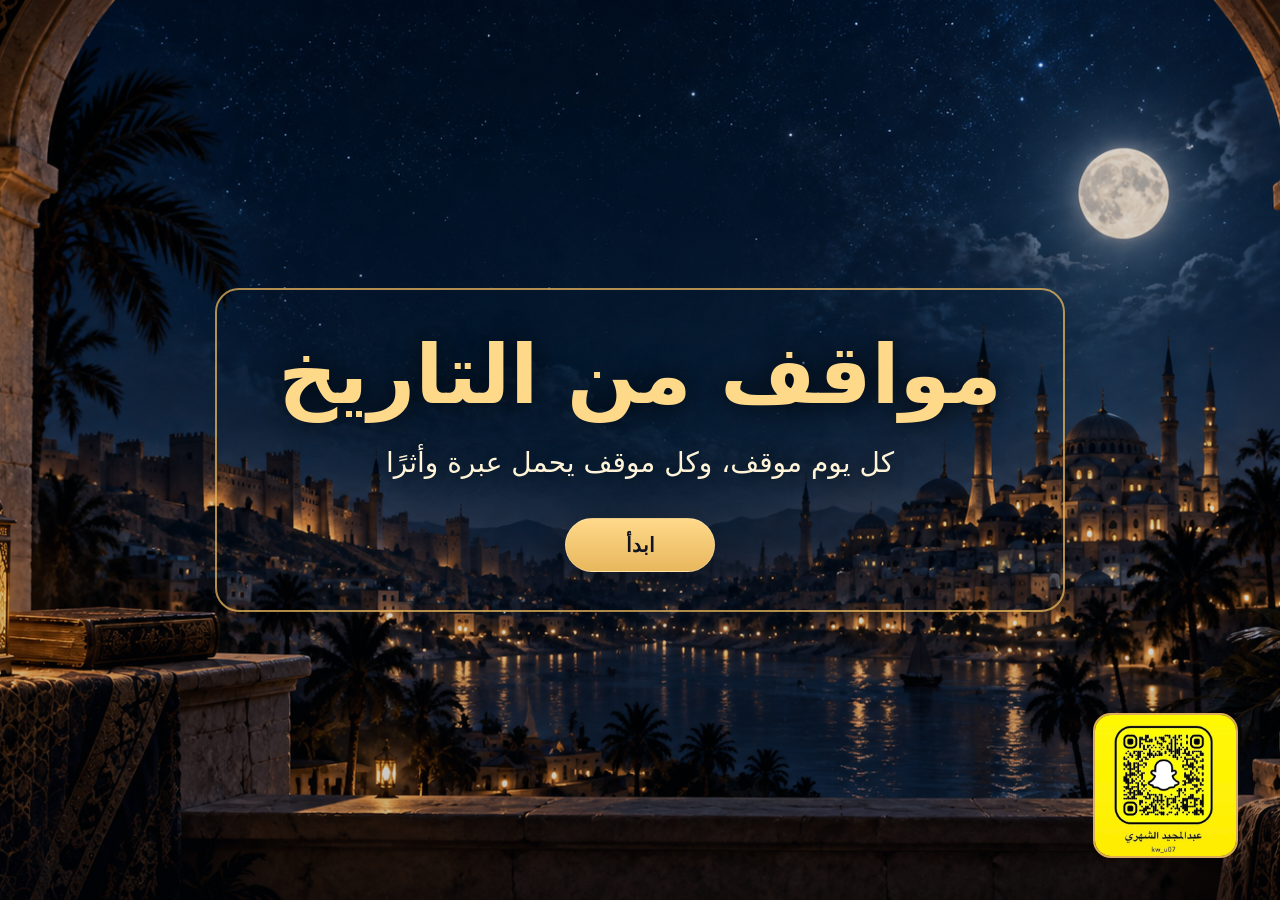
<file: index.html>
<!DOCTYPE html>
<html lang="ar" dir="rtl">
<head>
  <meta charset="UTF-8" />
  <meta name="viewport" content="width=device-width, initial-scale=1.0" />
  <title>مواقف من التاريخ</title>
  <link rel="stylesheet" href="style.css?v=8" />
</head>
<body class="intro-mode">
  <div class="page-glow"></div>

  <header class="site-header">
    <div class="brand">
      <span class="brand-icon">▥</span>
      <span>مواقف من التاريخ</span>
    </div>

    <nav class="top-nav">
      <a href="#gates">الأبواب</a>
      <a href="#about">الفكرة</a>
    </nav>
  </header>

  <main>

    <!-- واجهة البداية -->
    <section class="landing-hero">

      <div class="landing-content">
        <h1>مواقف من التاريخ</h1>
        <p class="subtitle">كل يوم موقف، وكل موقف يحمل عبرة وأثرًا</p>
        <button class="start-button" id="start-button" type="button">ابدأ</button>
      </div>

      <div class="landing-snap">
        <img src="assets/snapcode.jpeg" alt="Snapcode" />
      </div>

    </section>

    <!-- واجهة الأبواب -->
    <section class="home-hero">
      <div class="home-hero-content">
        <h1>مواقف من التاريخ</h1>
        <p class="subtitle">كل يوم موقف، وكل موقف يحمل عبرة وأثرًا</p>
      </div>
    </section>

    <!-- الأبواب -->
    <section id="gates" class="gates-grid" aria-label="أبواب مواقف من التاريخ"></section>

    <!-- الفكرة -->
    <section id="about" class="about-card">
      <h2>الفكرة</h2>
      <p>
        في كل يوم من رمضان يُفتح باب جديد يأخذك إلى موقف من التاريخ، وشخصية تركت أثرًا لا يُنسى.
      </p>
    </section>

    <!-- باركود السناب -->
    <section class="snap-section">
      <div class="snap-frame">
        <img src="assets/snapcode.jpeg" alt="Snapcode" />
      </div>
    </section>

  </main>

  <div class="modal" id="locked-modal" hidden>
    <div class="modal-box">
      <button class="modal-close" id="modal-close" aria-label="إغلاق">×</button>
      <h2>الباب لم يُفتح بعد</h2>
      <p id="locked-message">
        سيُفتح هذا الباب في وقته المحدد من رمضان، ترقّب موقفًا جديدًا من التاريخ يحمل عبرة وأثرًا.
      </p>
    </div>
  </div>

  <footer>مواقف من التاريخ</footer>

  <script src="data/door-links.js?v=8"></script>
  <script src="script.js?v=8"></script>
</body>
</html>
</file>
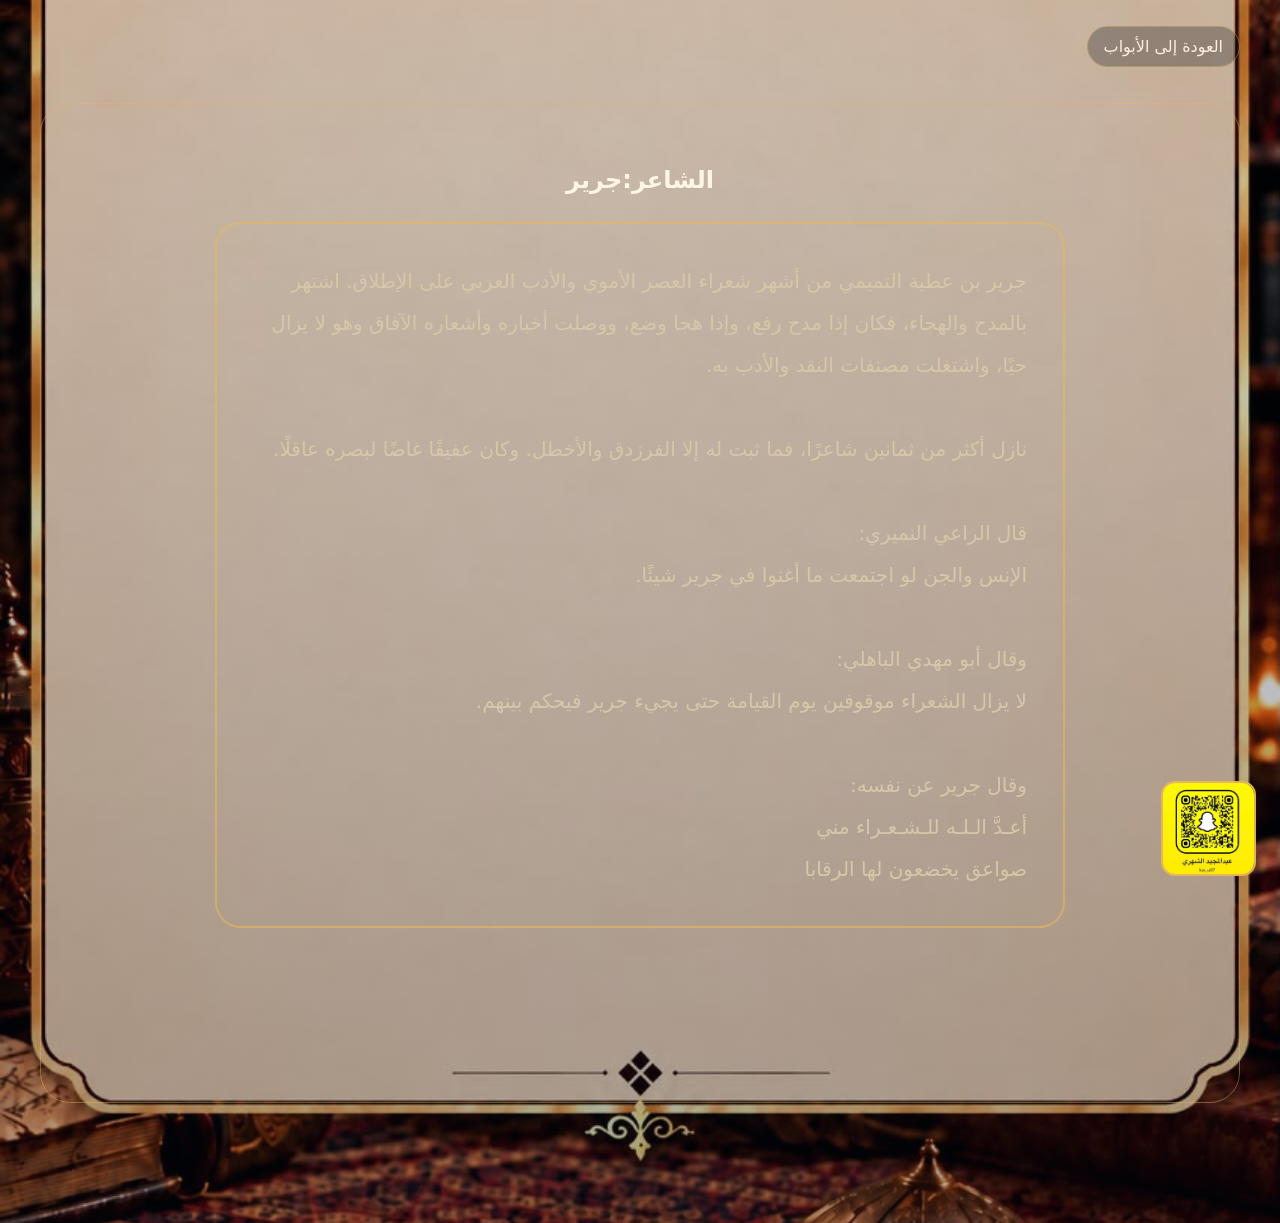
<file: days/dayssc1.html>
<!DOCTYPE html>
<html lang="ar" dir="rtl">
<head>
  <meta charset="UTF-8" />
  <meta name="viewport" content="width=device-width, initial-scale=1.0" />
  <title>جرير - مواقف من التاريخ</title>
  <link rel="stylesheet" href="../style.css?v=8" />

  <style>
    body {
      background:
        linear-gradient(rgba(3, 8, 18, 0.18), rgba(3, 8, 18, 0.32)),
        url("../assets/sc.jpeg") center / cover fixed no-repeat;
    }

    .character-file {
      position: relative;
      min-height: 100vh;
      padding-bottom: 140px;
    }

    #snap-fixed-right {
      position: fixed !important;
      right: 24px !important;
      bottom: 24px !important;
      left: auto !important;
      top: auto !important;
      width: 95px !important;
      height: 95px !important;
      z-index: 99999 !important;
      border: 2px solid rgba(232, 183, 93, 0.95);
      border-radius: 14px;
      background: transparent;
      overflow: hidden;
    }

    #snap-fixed-right img {
      width: 100% !important;
      height: 100% !important;
      object-fit: cover;
      display: block;
    }

    @media (max-width: 640px) {
      #snap-fixed-right {
        width: 78px !important;
        height: 78px !important;
        right: 16px !important;
        bottom: 16px !important;
      }
    }
  </style>
</head>
<body>
  <div class="page-glow"></div>

  <main class="day-page">
    <a class="back-link" href="../index.html?showGates=1">العودة إلى الأبواب</a>

    <article class="character-file">
      <h1>الشاعر:جرير</h1>

      <section class="bio-box">
        <p>
          جرير بن عطية التميمي من أشهر شعراء العصر الأموي والأدب العربي على الإطلاق.
          اشتهر بالمدح والهجاء، فكان إذا مدح رفع، وإذا هجا وضع، ووصلت أخباره وأشعاره
          الآفاق وهو لا يزال حيًا، واشتغلت مصنفات النقد والأدب به.
          <br><br>
          نازل أكثر من ثمانين شاعرًا، فما ثبت له إلا الفرزدق والأخطل. وكان عفيفًا
          غاضًا لبصره عاقلًا.
          <br><br>
          قال الراعي النميري:
          <br>
          الإنس والجن لو اجتمعت ما أغنوا في جرير شيئًا.
          <br><br>
          وقال أبو مهدي الباهلي:
          <br>
          لا يزال الشعراء موقوفين يوم القيامة حتى يجيء جرير فيحكم بينهم.
          <br><br>
          وقال جرير عن نفسه:
          <br>
          أعـدَّ الـلـه للـشـعـراء مني
          <br>
          صواعق يخضعون لها الرقابا
        </p>
      </section>
    </article>
  </main>

  <div id="snap-fixed-right">
    <img src="../assets/snapcode.jpeg" alt="Snapcode" />
  </div>
</body>
</html>
</file>
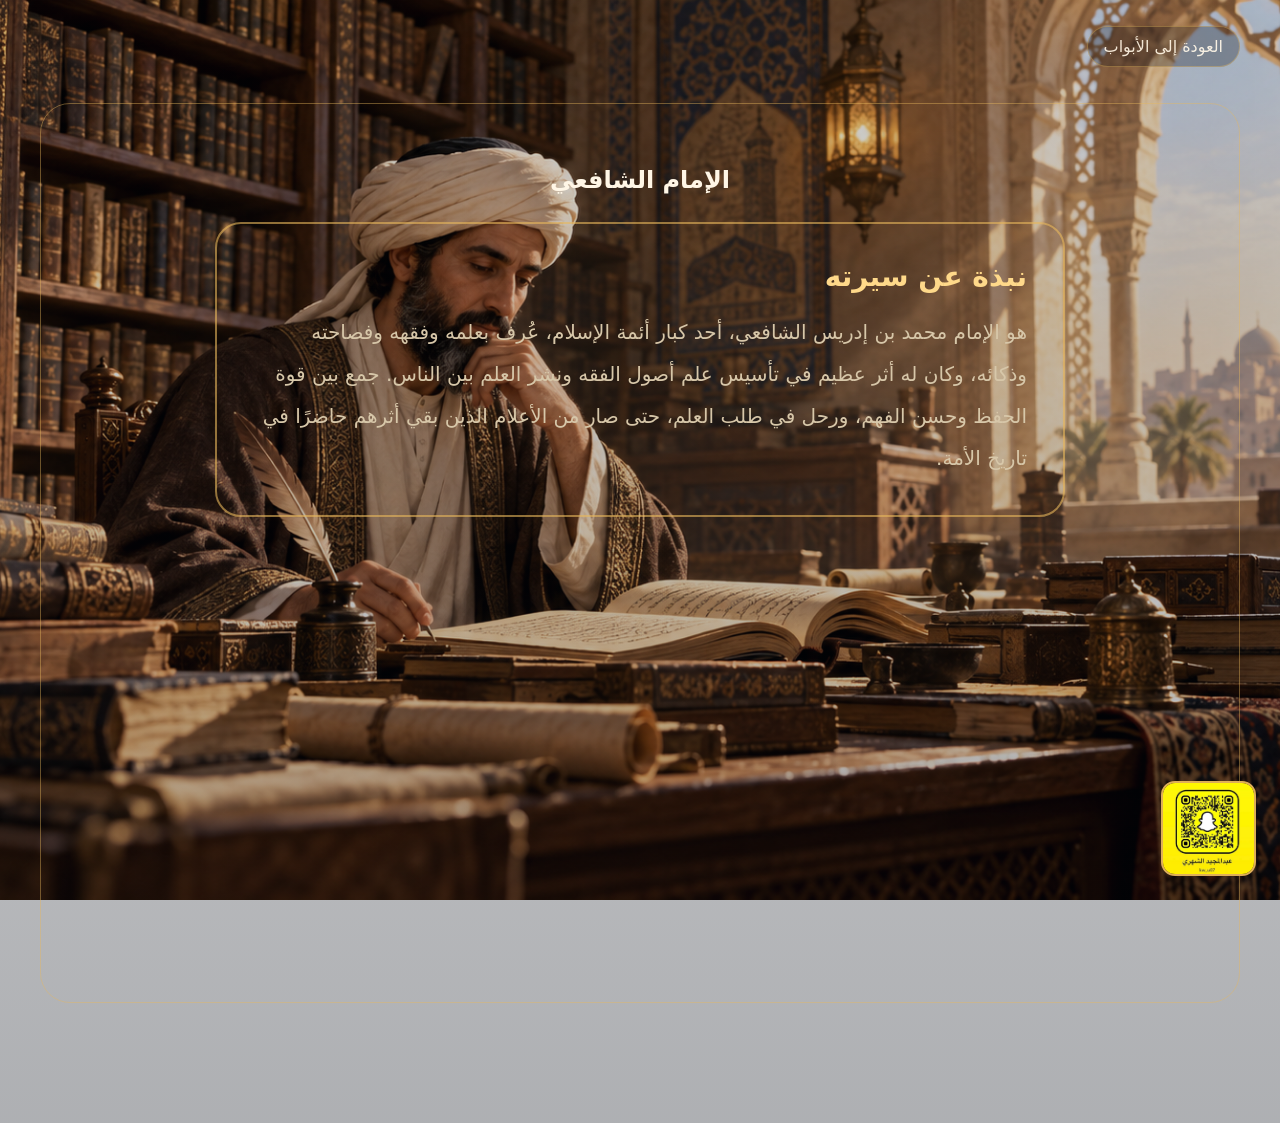
<file: days/gate-34d9edbdbc4a2b.html>
<!DOCTYPE html>
<html lang="ar" dir="rtl">
<head>
  <meta charset="UTF-8" />
  <meta name="viewport" content="width=device-width, initial-scale=1.0" />
  <title>الإمام الشافعي - مواقف من التاريخ</title>
  <link rel="stylesheet" href="../style.css?v=5" />

  <style>
    body {
      background:
        linear-gradient(rgba(3, 8, 18, 0.18), rgba(3, 8, 18, 0.32)),
        url("../assets/day.png") center / cover fixed no-repeat;
    }

    .character-file {
      position: relative;
      min-height: 100vh;
      padding-bottom: 130px;
    }

    /* هذا كلاس جديد مستقل للسناب */
    #snap-fixed-right {
      position: fixed !important;
      right: 24px !important;
      bottom: 24px !important;
      left: auto !important;
      top: auto !important;
      width: 95px !important;
      height: 95px !important;
      z-index: 99999 !important;
      border: 2px solid rgba(232, 183, 93, 0.95);
      border-radius: 14px;
      background: transparent;
      overflow: hidden;
      direction: ltr;
    }

    #snap-fixed-right img {
      width: 100% !important;
      height: 100% !important;
      object-fit: cover;
      display: block;
    }

    @media (max-width: 640px) {
      #snap-fixed-right {
        width: 78px !important;
        height: 78px !important;
        right: 16px !important;
        bottom: 16px !important;
      }
    }
  </style>
</head>
<body>
  <div class="page-glow"></div>

  <main class="day-page">
    <a class="back-link" href="../index.html?showGates=1">العودة إلى الأبواب</a>

    <article class="character-file">
      <h1>الإمام الشافعي</h1>

      <section class="bio-box">
        <h2>نبذة عن سيرته</h2>
        <p>
          هو الإمام محمد بن إدريس الشافعي، أحد كبار أئمة الإسلام، عُرف بعلمه وفقهه
          وفصاحته وذكائه، وكان له أثر عظيم في تأسيس علم أصول الفقه ونشر العلم بين الناس.
          جمع بين قوة الحفظ وحسن الفهم، ورحل في طلب العلم، حتى صار من الأعلام الذين بقي
          أثرهم حاضرًا في تاريخ الأمة.
        </p>
      </section>
    </article>
  </main>

  <div id="snap-fixed-right">
    <img src="../assets/snapcode.jpeg" alt="Snapcode" />
  </div>
</body>
</html>
</file>
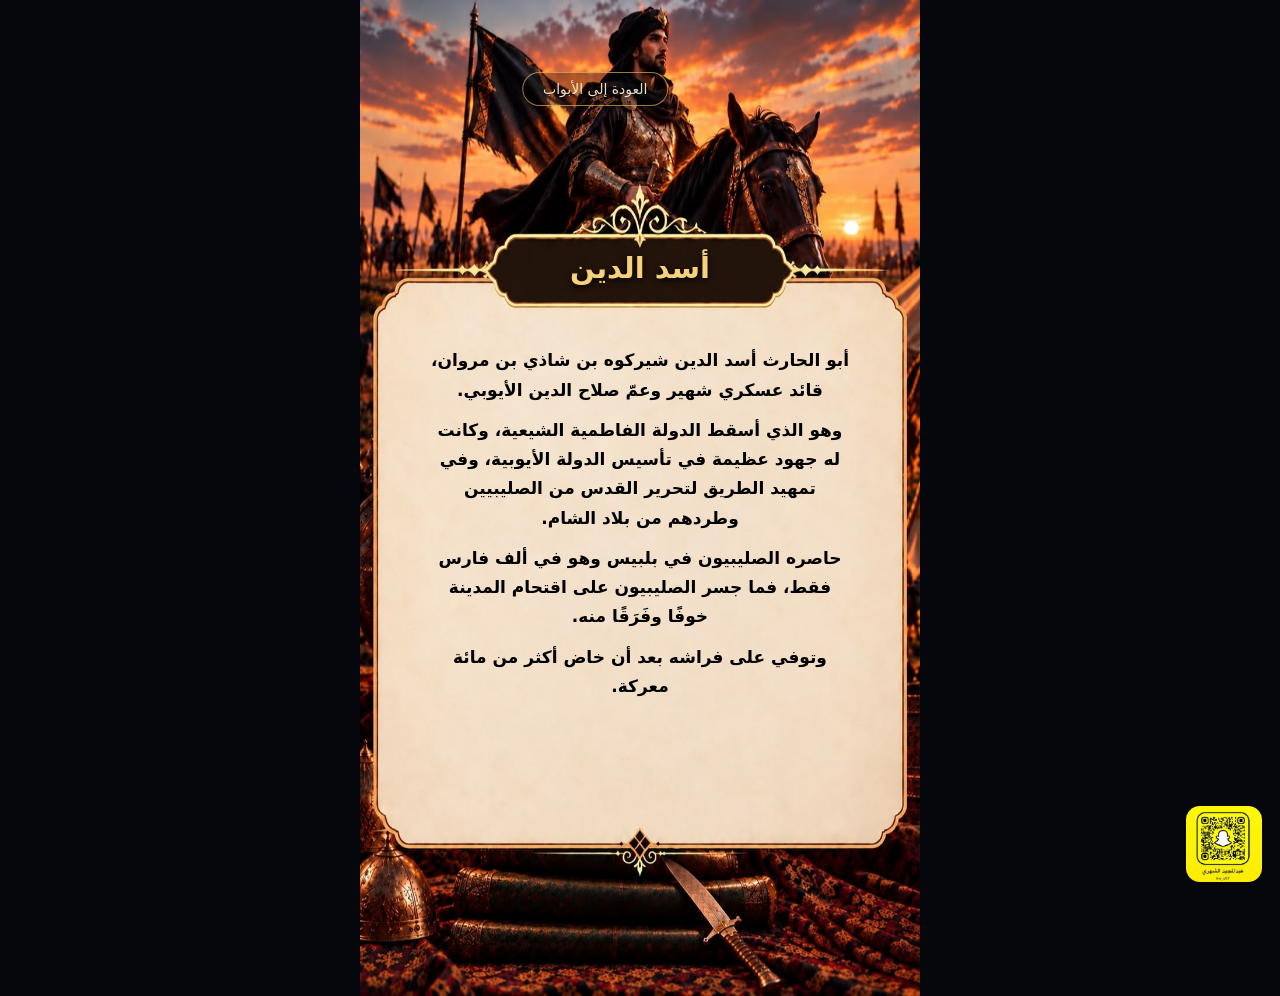
<file: days/le3.html.html>
<!DOCTYPE html>
<html lang="ar" dir="rtl">
<head>
  <meta charset="UTF-8" />
  <meta name="viewport" content="width=device-width, initial-scale=1.0" />
  <title> أسد الدين شيركوه - مواقف من التاريخ</title>
  <link rel="stylesheet" href="../style.css?v=13" />

  <style>
    body {
      margin: 0;
      background: #05070d;
      font-family: system-ui, -apple-system, BlinkMacSystemFont, "Segoe UI", sans-serif;
    }

    .day-page {
      width: 100%;
      min-height: 100vh;
      display: flex;
      justify-content: center;
      align-items: flex-start;
      padding: 0;
      box-sizing: border-box;
    }

    .story-image-page {
      position: relative;
      width: min(100%, 560px);
      aspect-ratio: 9 / 16;
      background: url("../assets/le.jpeg") center top / 100% 100% no-repeat;
      overflow: hidden;
    }

    .back-link {
      position: absolute;
      top: 7.2%;
      right: 58%;
      transform: translateX(50%);
      z-index: 5;
      color: #fff7dc;
      text-decoration: none;
      font-size: 14px;
      padding: 8px 20px;
      border: 1px solid rgba(232, 183, 93, 0.75);
      border-radius: 18px;
      background: rgba(0, 0, 0, 0.32);
    }

    .character-title {
      position: absolute;
      top: 25.1%;
      right: 14%;
      left: 14%;
      z-index: 4;
      margin: 0;
      color: #f7d27a;
      text-align: center;
      font-size: clamp(23px, 7.2vw, 29px);
      font-weight: 900;
      line-height: 1.3;
      text-shadow: 0 2px 6px rgba(0, 0, 0, 0.95);
    }

    .bio-text {
      position: absolute;
      top: 34.8%;
      right: 12.5%;
      left: 12.5%;
      z-index: 4;
      color: #000;
      text-align: center;
      font-size: clamp(9.5px, 3.6vw, 17px);
      line-height: 1.72;
      font-weight: 700;
      max-height: 52%;
      overflow: hidden;
    }

    .bio-text p {
      margin: 0 0 11px;
    }

    .snap-fixed-right {
      position: fixed;
      right: 18px;
      bottom: 18px;
      width: 76px;
      height: 76px;
      z-index: 9999;
      border-radius: 14px;
      overflow: hidden;
      background: transparent;
    }

    .snap-fixed-right img {
      width: 100%;
      height: 100%;
      object-fit: cover;
      display: block;
    }

    @media (max-width: 430px) {
      .character-title {
        top: 25.1%;
        font-size: 26px;
      }

      .bio-text {
        top: 34.8%;
        right: 11.5%;
        left: 11.5%;
        font-size: 9.5px;
        line-height: 1.66;
      }

      .bio-text p {
        margin: 0 0 9px;
      }

      .back-link {
        font-size: 13px;
        padding: 7px 17px;
      }

      .snap-fixed-right {
        width: 68px;
        height: 68px;
        right: 14px;
        bottom: 14px;
      }
    }
  </style>
</head>

<body>
  <main class="day-page">
    <section class="story-image-page">

      <a class="back-link" href="../index.html?showGates=1">العودة إلى الأبواب</a>

      <h1 class="character-title"> أسد الدين </h1>

      <div class="bio-text">
        <p>
          أبو الحارث أسد الدين شيركوه بن شاذي بن مروان، قائد عسكري شهير وعمّ صلاح الدين الأيوبي.
        </p>

        <p>
          وهو الذي أسقط الدولة الفاطمية الشيعية، وكانت له جهود عظيمة في تأسيس الدولة الأيوبية،
          وفي تمهيد الطريق لتحرير القدس من الصليبيين وطردهم من بلاد الشام.
        </p>

        <p>
          حاصره الصليبيون في بلبيس وهو في ألف فارس فقط، فما جسر الصليبيون على اقتحام المدينة خوفًا وفَرَقًا منه.
        </p>

        <p>
          وتوفي على فراشه بعد أن خاض أكثر من مائة معركة.
        </p>
      </div>

    </section>
  </main>

  <div class="snap-fixed-right">
    <img src="../assets/snapcode.jpeg" alt="Snapcode" />
  </div>
</body>
</html>
</file>
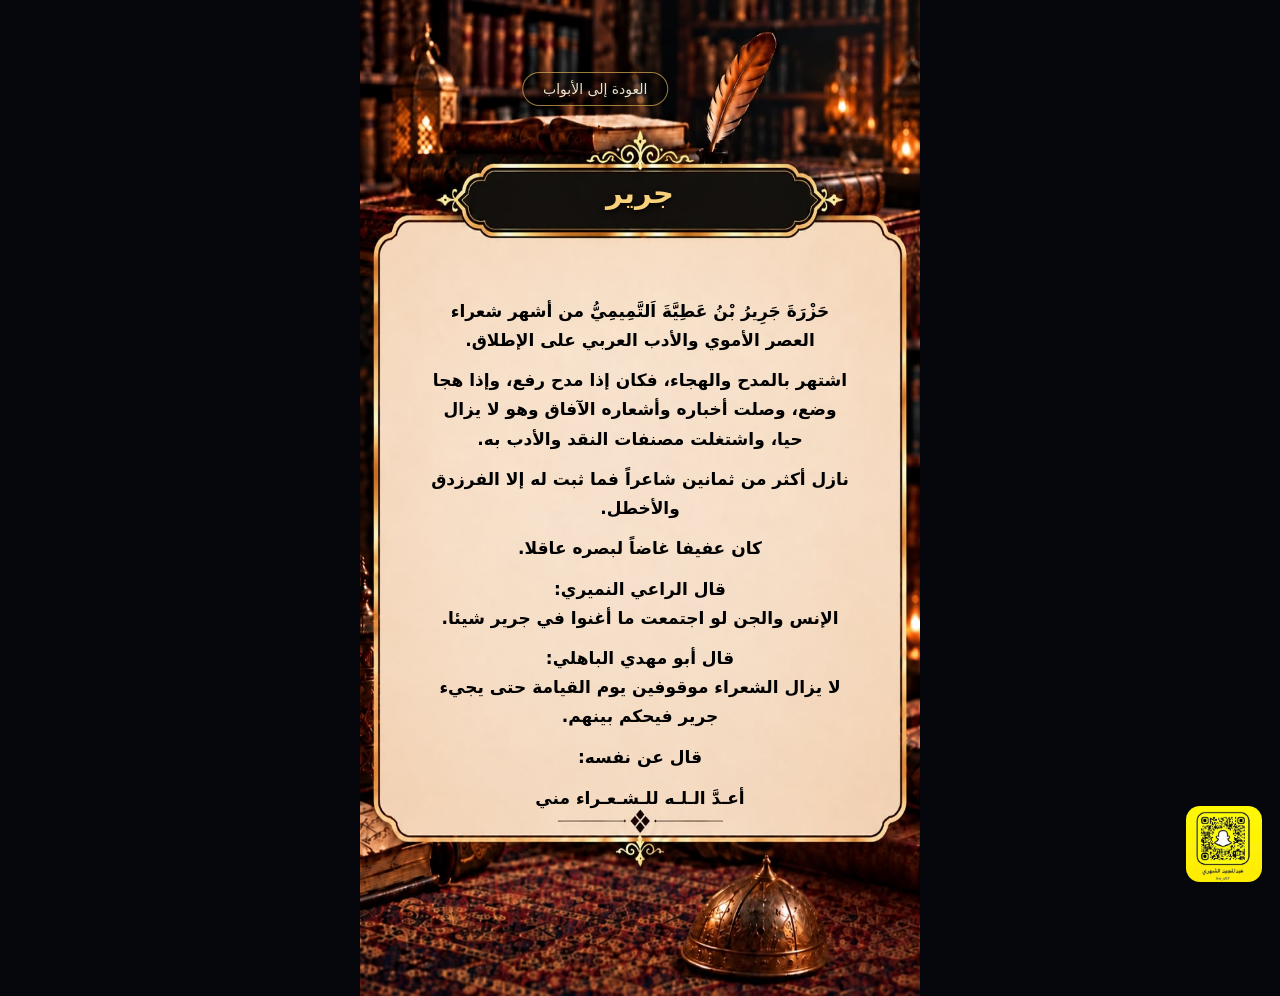
<file: days/sc1.html.html>
<!DOCTYPE html>
<html lang="ar" dir="rtl">
<head>
  <meta charset="UTF-8" />
  <meta name="viewport" content="width=device-width, initial-scale=1.0" />
  <title> جرير - مواقف من التاريخ</title>
  <link rel="stylesheet" href="../style.css?v=13" />

  <style>
    body {
      margin: 0;
      background: #05070d;
      font-family: system-ui, -apple-system, BlinkMacSystemFont, "Segoe UI", sans-serif;
    }

    .day-page {
      width: 100%;
      min-height: 100vh;
      display: flex;
      justify-content: center;
      align-items: flex-start;
      padding: 0;
      box-sizing: border-box;
    }

    .story-image-page {
      position: relative;
      width: min(100%, 560px);
      aspect-ratio: 9 / 16;
      background: url("../assets/sc.jpeg") center top / 100% 100% no-repeat;
      overflow: hidden;
    }

    .back-link {
      position: absolute;
      top: 7.2%;
      right: 58%;
      transform: translateX(50%);
      z-index: 5;
      color: #fff7dc;
      text-decoration: none;
      font-size: 14px;
      padding: 8px 20px;
      border: 1px solid rgba(232, 183, 93, 0.75);
      border-radius: 18px;
      background: rgba(0, 0, 0, 0.32);
    }

    .character-title {
      position: absolute;
      top: 17.6%;
      right: 14%;
      left: 14%;
      z-index: 4;
      margin: 0;
      color: #f7d27a;
      text-align: center;
      font-size: clamp(23px, 7.2vw, 29px);
      font-weight: 900;
      line-height: 1.3;
      text-shadow: 0 2px 6px rgba(0, 0, 0, 0.95);
    }

    .bio-text {
      position: absolute;
      top: 29.8%;
      right: 12.5%;
      left: 12.5%;
      z-index: 4;
      color: #000;
      text-align: center;
      font-size: clamp(14px, 3.6vw, 17px);
      line-height: 1.72;
      font-weight: 700;
      max-height: 52%;
      overflow: hidden;
    }

    .bio-text p {
      margin: 0 0 11px;
    }

    .bio-text .quote {
      margin-top: 9px;
      font-weight: 800;
    }

    .bio-text .verse {
      font-weight: 800;
      line-height: 1.8;
    }

    .snap-fixed-right {
      position: fixed;
      right: 18px;
      bottom: 18px;
      width: 76px;
      height: 76px;
      z-index: 9999;
      border-radius: 14px;
      overflow: hidden;
      background: transparent;
    }

    .snap-fixed-right img {
      width: 100%;
      height: 100%;
      object-fit: cover;
      display: block;
    }

    @media (max-width: 430px) {
      .character-title {
        top: 17.6%;
        font-size: 26px;
      }

      .bio-text {
        top: 29.8%;
        right: 11.5%;
        left: 14%;
        font-size: 11px;
        line-height: 1.66;
      }

      .bio-text p {
        margin: 0 0 9px;
      }

      .back-link {
        font-size: 13px;
        padding: 7px 17px;
      }

      .snap-fixed-right {
        width: 68px;
        height: 68px;
        right: 14px;
        bottom: 14px;
      }
    }
  </style>
</head>

<body>
  <main class="day-page">
    <section class="story-image-page">

      <a class="back-link" href="../index.html?showGates=1">العودة إلى الأبواب</a>

      <h1 class="character-title"> جرير</h1>

      <div class="bio-text">
        <p>
          حَزْرَةَ جَرِيرُ بْنُ عَطِيَّةَ اَلتَّمِيمِيُّ من أشهر شعراء العصر الأموي والأدب العربي على الإطلاق.
        </p>

        <p>
          اشتهر بالمدح والهجاء، فكان إذا مدح رفع، وإذا هجا وضع، وصلت أخباره وأشعاره الآفاق وهو لا يزال حيا، واشتغلت مصنفات النقد والأدب به.
        </p>

        <p>
          نازل أكثر من ثمانين شاعراً فما ثبت له إلا الفرزدق والأخطل.
        </p>

        <p>
          كان عفيفا غاضاً لبصره عاقلا.
        </p>

        <p class="quote">
          قال الراعي النميري:
          <br>
          الإنس والجن لو اجتمعت ما أغنوا في جرير شيئا.
        </p>

        <p class="quote">
          قال أبو مهدي الباهلي:
          <br>
          لا يزال الشعراء موقوفين يوم القيامة حتى يجيء جرير فيحكم بينهم.
        </p>

        <p class="quote">
          قال عن نفسه:
        </p>

        <p class="verse">
          أعـدَّ الـلـه للـشـعـراء مني
          <br>
          صواعق يخضعون لها الرقابا
        </p>
      </div>

    </section>
  </main>

  <div class="snap-fixed-right">
    <img src="../assets/snapcode.jpeg" alt="Snapcode" />
  </div>
</body>
</html>
</file>
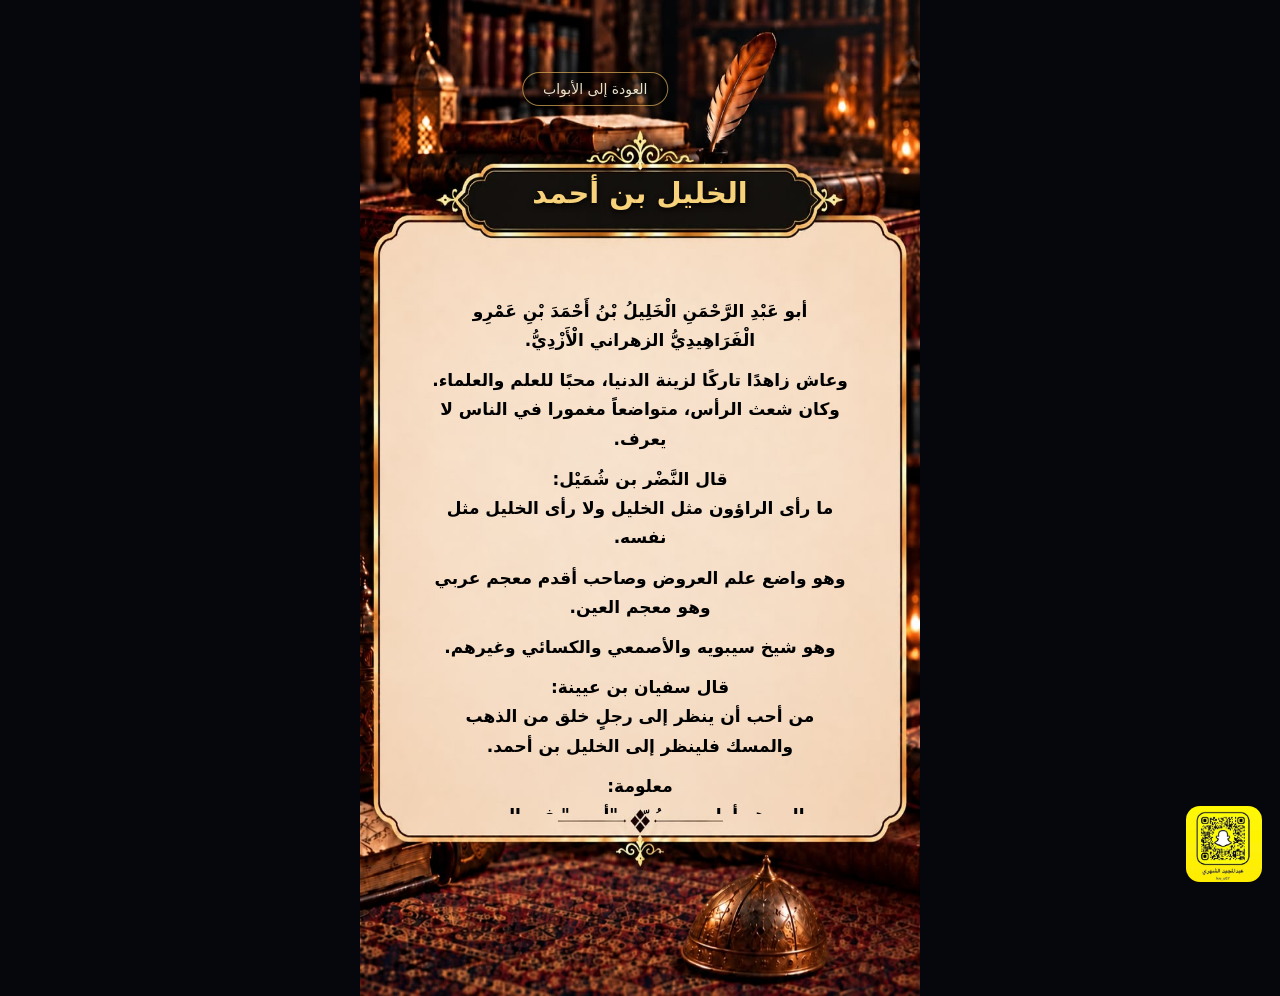
<file: days/sc2.html.html>
<!DOCTYPE html>
<html lang="ar" dir="rtl">
<head>
  <meta charset="UTF-8" />
  <meta name="viewport" content="width=device-width, initial-scale=1.0" />
  <title>الخليل بن أحمد - مواقف من التاريخ</title>
  <link rel="stylesheet" href="../style.css?v=13" />

  <style>
    body {
      margin: 0;
      background: #05070d;
      font-family: system-ui, -apple-system, BlinkMacSystemFont, "Segoe UI", sans-serif;
    }

    .day-page {
      width: 100%;
      min-height: 100vh;
      display: flex;
      justify-content: center;
      align-items: flex-start;
      padding: 0;
      box-sizing: border-box;
    }

    .story-image-page {
      position: relative;
      width: min(100%, 560px);
      aspect-ratio: 9 / 16;
      background: url("../assets/sc.jpeg") center top / 100% 100% no-repeat;
      overflow: hidden;
    }

    .back-link {
      position: absolute;
      top: 7.2%;
      right: 58%;
      transform: translateX(50%);
      z-index: 5;
      color: #fff7dc;
      text-decoration: none;
      font-size: 14px;
      padding: 8px 20px;
      border: 1px solid rgba(232, 183, 93, 0.75);
      border-radius: 18px;
      background: rgba(0, 0, 0, 0.32);
    }

    .character-title {
      position: absolute;
      top: 17.6%;
      right: 14%;
      left: 14%;
      z-index: 4;
      margin: 0;
      color: #f7d27a;
      text-align: center;
      font-size: clamp(21.5px, 7.2vw, 29px);
      font-weight: 900;
      line-height: 1.3;
      text-shadow: 0 2px 6px rgba(0, 0, 0, 0.95);
    }

    .bio-text {
      position: absolute;
      top: 29.8%;
      right: 12.5%;
      left: 12.5%;
      z-index: 4;
      color: #000;
      text-align: center;
      font-size: clamp(12px, 3.6vw, 17px);
      line-height: 1.72;
      font-weight: 700;
      max-height: 52%;
      overflow: hidden;
    }

    .bio-text p {
      margin: 0 0 11px;
    }

    .bio-text .quote {
      margin-top: 9px;
      font-weight: 800;
    }

    .snap-fixed-right {
      position: fixed;
      right: 18px;
      bottom: 18px;
      width: 76px;
      height: 76px;
      z-index: 9999;
      border-radius: 14px;
      overflow: hidden;
      background: transparent;
    }

    .snap-fixed-right img {
      width: 100%;
      height: 100%;
      object-fit: cover;
      display: block;
    }

    @media (max-width: 430px) {
      .character-title {
        top: 17.6%;
        font-size: 21.5px;
      }

      .bio-text {
        top: 29.8%;
        right: 11.5%;
        left: 11.5%;
        font-size: 12px;
        line-height: 1.66;
      }

      .bio-text p {
        margin: 0 0 9px;
      }

      .back-link {
        font-size: 13px;
        padding: 7px 17px;
      }

      .snap-fixed-right {
        width: 68px;
        height: 68px;
        right: 14px;
        bottom: 14px;
      }
    }
  </style>
</head>

<body>
  <main class="day-page">
    <section class="story-image-page">

      <a class="back-link" href="../index.html?showGates=1">العودة إلى الأبواب</a>

      <h1 class="character-title"> الخليل بن أحمد</h1>

      <div class="bio-text">
        <p>
          أبو عَبْدِ الرَّحْمَنِ الْخَلِيلُ بْنُ أَحْمَدَ بْنِ عَمْرِو الْفَرَاهِيدِيُّ الزهراني الْأَزْدِيُّ.
        </p>

        <p>
          وعاش زاهدًا تاركًا لزينة الدنيا، محبًا للعلم والعلماء. وكان شعث الرأس، متواضعاً مغمورا في الناس لا يعرف.
        </p>

        <p class="quote">
          قال النَّضْر بن شُمَيْل:
          <br>
          ما رأى الراؤون مثل الخليل ولا رأى الخليل مثل نفسه.
        </p>

        <p>
          وهو واضع علم العروض وصاحب أقدم معجم عربي وهو معجم العين.
        </p>

        <p>
          وهو شيخ سيبويه والأصمعي والكسائي وغيرهم.
        </p>

        <p class="quote">
          قال سفيان بن عيينة:
          <br>
          من أحب أن ينظر إلى رجلٍ خلق من الذهب والمسك فلينظر إلى الخليل بن أحمد.
        </p>

        <p class="quote">
          معلومة:
          <br>
          والده هو أول من سُمّي "أحمد" في العرب.
        </p>
      </div>

    </section>
  </main>

  <div class="snap-fixed-right">
    <img src="../assets/snapcode.jpeg" alt="Snapcode" />
  </div>
</body>
</html>
</file>
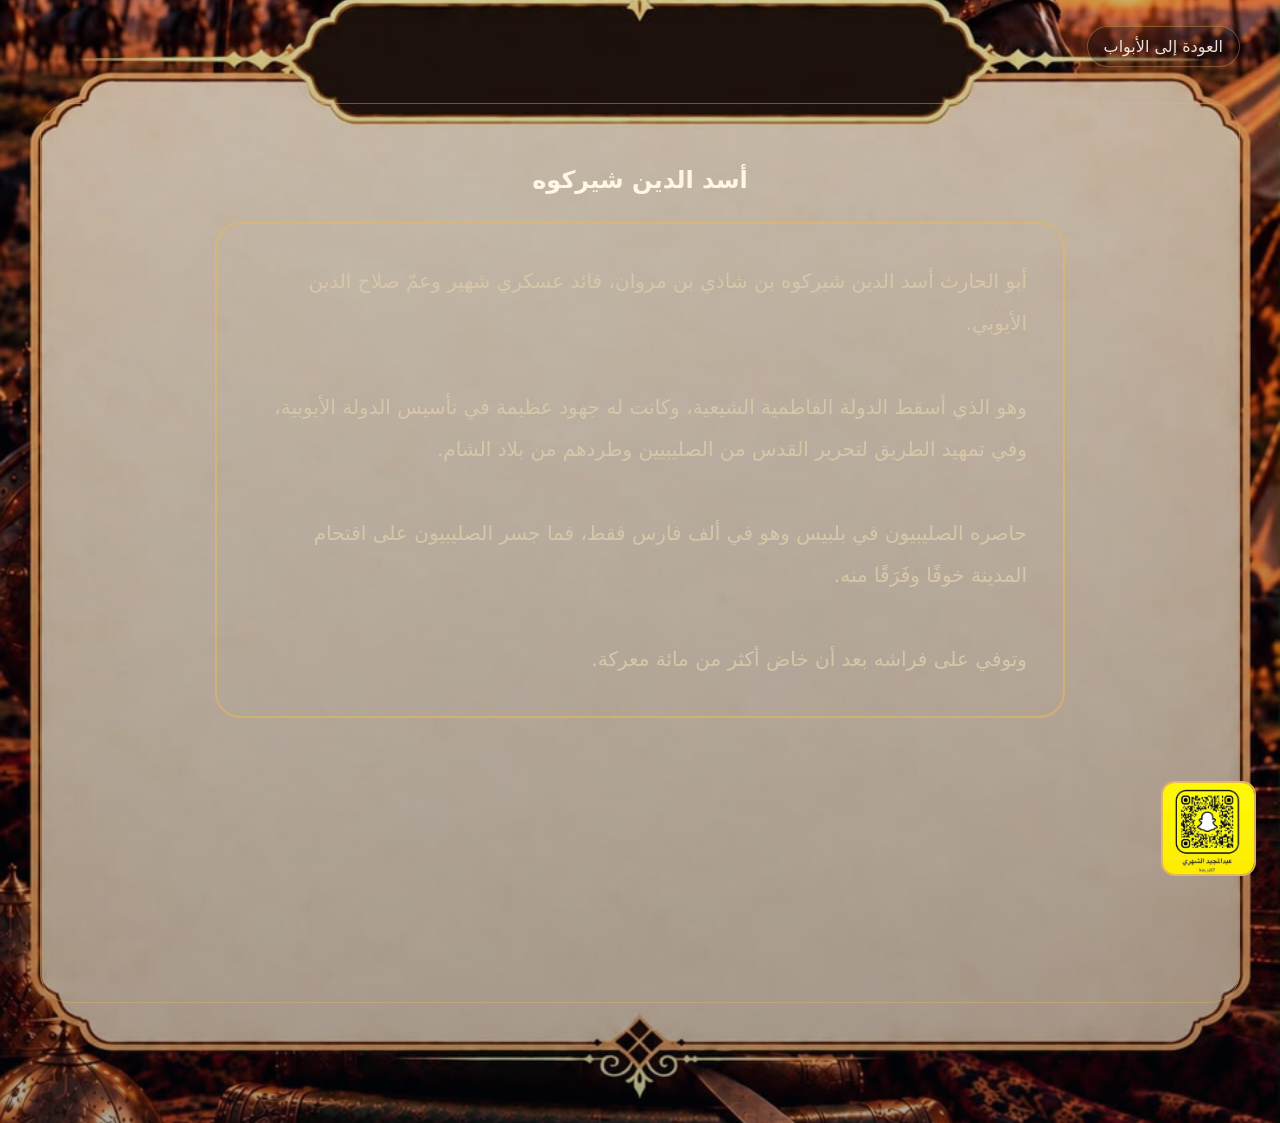
<file: days/‏‏daysle3.html>
<!DOCTYPE html>
<html lang="ar" dir="rtl">
<head>
  <meta charset="UTF-8" />
  <meta name="viewport" content="width=device-width, initial-scale=1.0" />
  <title>أسد الدين شيركوه - مواقف من التاريخ</title>
  <link rel="stylesheet" href="../style.css?v=8" />

  <style>
    body {
      background:
        linear-gradient(rgba(3, 8, 18, 0.18), rgba(3, 8, 18, 0.32)),
        url("../assets/le.jpeg") center / cover fixed no-repeat;
    }

    .character-file {
      position: relative;
      min-height: 100vh;
      padding-bottom: 140px;
    }

    #snap-fixed-right {
      position: fixed !important;
      right: 24px !important;
      bottom: 24px !important;
      left: auto !important;
      top: auto !important;
      width: 95px !important;
      height: 95px !important;
      z-index: 99999 !important;
      border: 2px solid rgba(232, 183, 93, 0.95);
      border-radius: 14px;
      background: transparent;
      overflow: hidden;
    }

    #snap-fixed-right img {
      width: 100% !important;
      height: 100% !important;
      object-fit: cover;
      display: block;
    }

    @media (max-width: 640px) {
      #snap-fixed-right {
        width: 78px !important;
        height: 78px !important;
        right: 16px !important;
        bottom: 16px !important;
      }
    }
  </style>
</head>
<body>
  <div class="page-glow"></div>

  <main class="day-page">
    <a class="back-link" href="../index.html?showGates=1">العودة إلى الأبواب</a>

    <article class="character-file">
      <h1>أسد الدين شيركوه</h1>

      <section class="bio-box">
        <p>
          أبو الحارث أسد الدين شيركوه بن شاذي بن مروان، قائد عسكري شهير وعمّ صلاح الدين الأيوبي.
          <br><br>
          وهو الذي أسقط الدولة الفاطمية الشيعية، وكانت له جهود عظيمة في تأسيس الدولة الأيوبية،
          وفي تمهيد الطريق لتحرير القدس من الصليبيين وطردهم من بلاد الشام.
          <br><br>
          حاصره الصليبيون في بلبيس وهو في ألف فارس فقط، فما جسر الصليبيون على اقتحام المدينة
          خوفًا وفَرَقًا منه.
          <br><br>
          وتوفي على فراشه بعد أن خاض أكثر من مائة معركة.
        </p>
      </section>
    </article>
  </main>

  <div id="snap-fixed-right">
    <img src="../assets/snapcode.jpeg" alt="Snapcode" />
  </div>
</body>
</html>
</file>
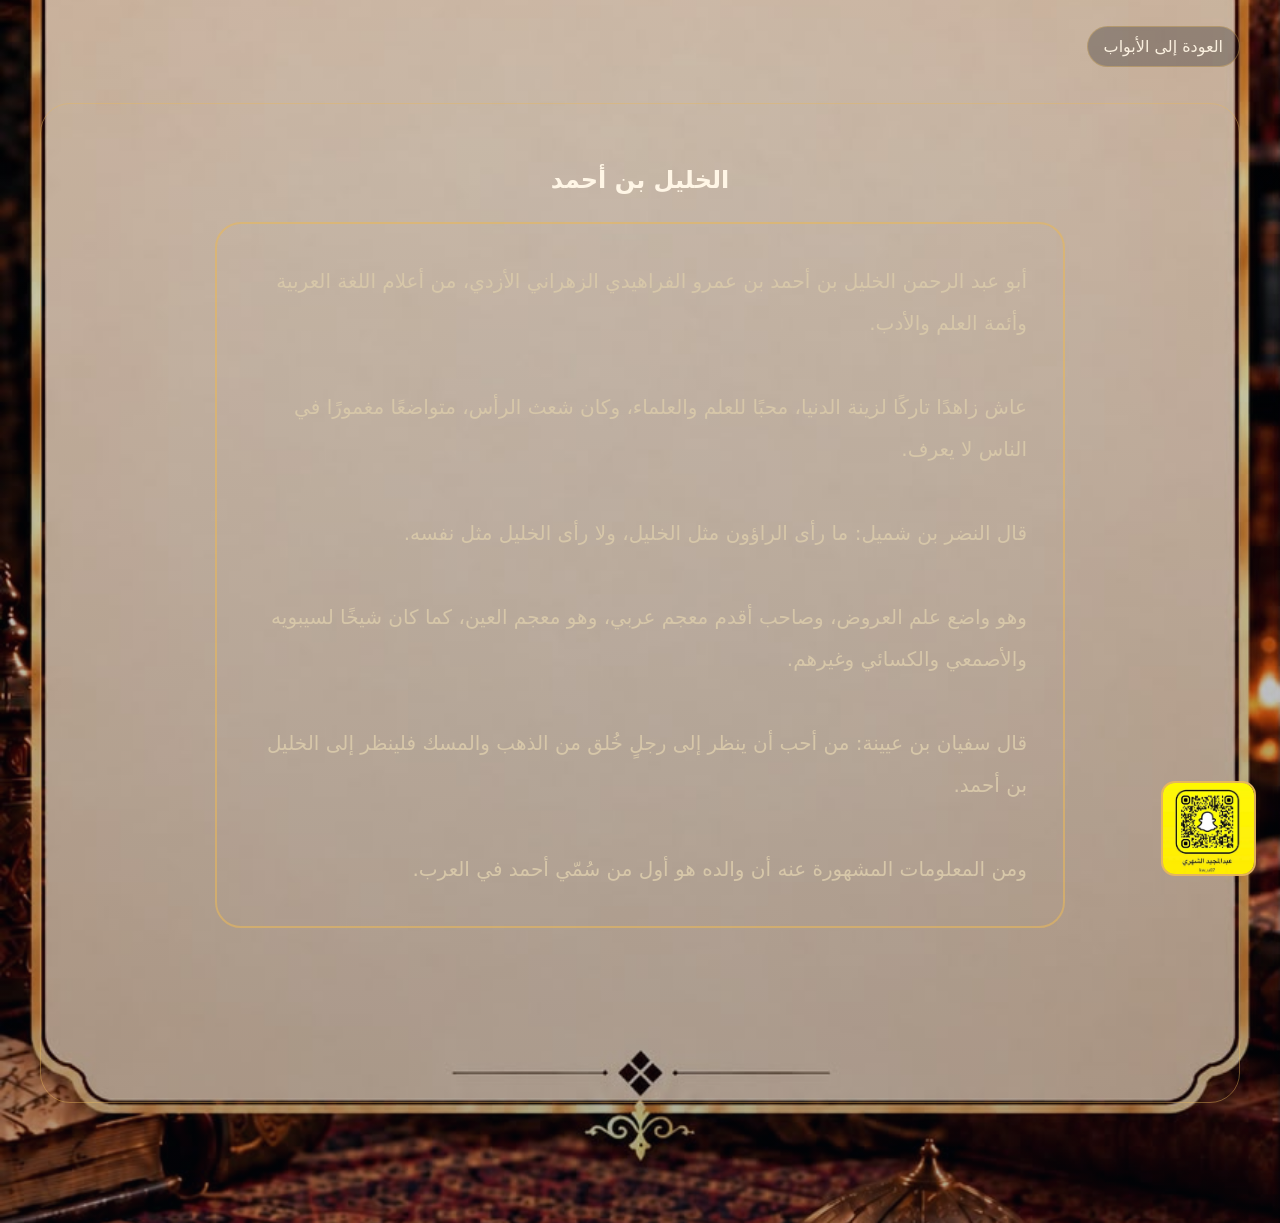
<file: days/‏‏dayssc2.html>
<!DOCTYPE html>
<html lang="ar" dir="rtl">
<head>
  <meta charset="UTF-8" />
  <meta name="viewport" content="width=device-width, initial-scale=1.0" />
  <title>الخليل بن أحمد - مواقف من التاريخ</title>
  <link rel="stylesheet" href="../style.css?v=8" />

  <style>
    body {
      background:
        linear-gradient(rgba(3, 8, 18, 0.18), rgba(3, 8, 18, 0.32)),
        url("../assets/sc.jpeg") center / cover fixed no-repeat;
    }

    .character-file {
      position: relative;
      min-height: 100vh;
      padding-bottom: 140px;
    }

    #snap-fixed-right {
      position: fixed !important;
      right: 24px !important;
      bottom: 24px !important;
      left: auto !important;
      top: auto !important;
      width: 95px !important;
      height: 95px !important;
      z-index: 99999 !important;
      border: 2px solid rgba(232, 183, 93, 0.95);
      border-radius: 14px;
      background: transparent;
      overflow: hidden;
    }

    #snap-fixed-right img {
      width: 100% !important;
      height: 100% !important;
      object-fit: cover;
      display: block;
    }

    @media (max-width: 640px) {
      #snap-fixed-right {
        width: 78px !important;
        height: 78px !important;
        right: 16px !important;
        bottom: 16px !important;
      }
    }
  </style>
</head>
<body>
  <div class="page-glow"></div>

  <main class="day-page">
    <a class="back-link" href="../index.html?showGates=1">العودة إلى الأبواب</a>

    <article class="character-file">
      <h1>الخليل بن أحمد</h1>

      <section class="bio-box">
        <p>
          أبو عبد الرحمن الخليل بن أحمد بن عمرو الفراهيدي الزهراني الأزدي، من أعلام اللغة العربية
          وأئمة العلم والأدب.
          <br><br>
          عاش زاهدًا تاركًا لزينة الدنيا، محبًا للعلم والعلماء، وكان شعث الرأس، متواضعًا مغمورًا
          في الناس لا يعرف.
          <br><br>
          قال النضر بن شميل: ما رأى الراؤون مثل الخليل، ولا رأى الخليل مثل نفسه.
          <br><br>
          وهو واضع علم العروض، وصاحب أقدم معجم عربي، وهو معجم العين، كما كان شيخًا لسيبويه
          والأصمعي والكسائي وغيرهم.
          <br><br>
          قال سفيان بن عيينة: من أحب أن ينظر إلى رجلٍ خُلق من الذهب والمسك فلينظر إلى الخليل بن أحمد.
          <br><br>
          ومن المعلومات المشهورة عنه أن والده هو أول من سُمّي أحمد في العرب.
        </p>
      </section>
    </article>
  </main>

  <div id="snap-fixed-right">
    <img src="../assets/snapcode.jpeg" alt="Snapcode" />
  </div>
</body>
</html>
</file>
<file: style.css>
* {
  box-sizing: border-box;
}

:root {
  --bg: #07101f;
  --gold: #e8b75d;
  --gold-2: #ffd98a;
  --text: #fff6e6;
  --muted: #d7c7a9;
  --line: rgba(232, 183, 93, 0.42);
}

html {
  scroll-behavior: auto;
}

body {
  margin: 0;
  min-height: 100vh;
  color: var(--text);
  font-family: system-ui, -apple-system, BlinkMacSystemFont, "Segoe UI", sans-serif;
  background:
    linear-gradient(rgba(3, 8, 18, 0.18), rgba(3, 8, 18, 0.32)),
    url("assets/home-bg.png") center / cover fixed no-repeat;
  overflow-x: hidden;
}

.page-glow {
  position: fixed;
  inset: 0;
  pointer-events: none;
  background-image:
    linear-gradient(rgba(255,255,255,0.025) 1px, transparent 1px),
    linear-gradient(90deg, rgba(255,255,255,0.025) 1px, transparent 1px);
  background-size: 34px 34px;
  opacity: 0.10;
}

.site-header {
  position: sticky;
  top: 0;
  z-index: 10;
  display: flex;
  align-items: center;
  justify-content: space-between;
  padding: 18px clamp(18px, 5vw, 72px);
  background: rgba(3, 7, 19, 0.58);
  backdrop-filter: blur(10px);
  border-bottom: 1px solid var(--line);
}

.brand {
  display: flex;
  gap: 10px;
  align-items: center;
  color: var(--gold-2);
  font-weight: 800;
  font-size: 20px;
}

.brand-icon {
  display: inline-grid;
  place-items: center;
  width: 34px;
  height: 34px;
  border: 1px solid var(--gold);
  border-radius: 10px;
}

.top-nav {
  display: flex;
  gap: 22px;
}

.top-nav a,
.back-link {
  color: var(--text);
  text-decoration: none;
  opacity: 0.9;
}

.top-nav a:hover,
.back-link:hover {
  color: var(--gold-2);
}

main {
  width: min(1200px, calc(100% - 32px));
  margin: 0 auto;
}

/* ��� �������: ���� ����� ���� ��� */
body.intro-mode .site-header,
body.intro-mode .home-hero,
body.intro-mode #gates,
body.intro-mode #about,
body.intro-mode .snap-section,
body.intro-mode footer {
  display: none;
}

body.intro-mode main {
  width: 100%;
  margin: 0;
}

/* ��� ����� ��� ���� */
body:not(.intro-mode) .landing-hero {
  display: none;
}

/* ����� ���� */
.landing-hero {
  width: 100vw;
  min-height: 100vh;
  background:
    linear-gradient(rgba(3, 8, 18, 0.08), rgba(3, 8, 18, 0.22)),
    url("assets/home-bg.png") center / cover no-repeat;
  display: flex;
  align-items: center;
  justify-content: center;
  text-align: center;
  padding: 80px 20px;
  position: relative;
}

/* ���� ������ ��� ��� ������� �������� ��� ���� */
.landing-content {
  width: min(850px, 90%);
  padding: 38px 28px;
  background: transparent;
  border: 2px solid rgba(232, 183, 93, 0.75);
  border-radius: 24px;
  backdrop-filter: none;
}

.landing-content h1 {
  margin: 0 0 16px;
  font-size: clamp(42px, 7vw, 82px);
  line-height: 1.15;
  color: var(--gold-2);
  text-shadow: 0 0 30px rgba(0, 0, 0, 0.80);
}

.landing-content .subtitle {
  margin: 0 auto 30px;
  color: #fff4d8;
  font-size: clamp(18px, 2.3vw, 28px);
  line-height: 1.8;
  text-shadow: 0 0 22px rgba(0, 0, 0, 0.80);
}

.start-button {
  display: inline-flex;
  align-items: center;
  justify-content: center;
  min-width: 150px;
  padding: 14px 34px;
  border-radius: 999px;
  background: linear-gradient(180deg, var(--gold-2), var(--gold));
  color: #101521;
  text-decoration: none;
  font-weight: 900;
  font-size: 20px;
  border: 1px solid rgba(255, 255, 255, 0.25);
  box-shadow: 0 12px 35px rgba(0, 0, 0, 0.35);
  cursor: pointer;
  transition: transform 0.18s ease, box-shadow 0.18s ease;
}

.start-button:hover {
  transform: translateY(-3px);
  box-shadow: 0 16px 42px rgba(0, 0, 0, 0.45);
}

/* ������ ����� �������: ���� ������ */
.landing-snap {
  width: 145px;
  height: 145px;
  border: 2px solid rgba(232, 183, 93, 0.95);
  border-radius: 18px;
  background: transparent;
  overflow: hidden;
  position: absolute;
  right: 42px;
  bottom: 42px;
}

.landing-snap img {
  width: 100%;
  height: 100%;
  object-fit: cover;
}

/* ����� ������� */
.home-hero {
  width: 100vw;
  margin-left: calc(50% - 50vw);
  margin-right: calc(50% - 50vw);
  min-height: 360px;
  position: relative;
  overflow: hidden;
  background:
    linear-gradient(rgba(3, 8, 18, 0.10), rgba(3, 8, 18, 0.22)),
    url("assets/home-bg.png") center / cover no-repeat;
}

.home-hero-content {
  min-height: 360px;
  display: flex;
  flex-direction: column;
  align-items: center;
  justify-content: center;
  text-align: center;
  padding: 40px 20px;
  background: transparent;
}

.home-hero h1 {
  margin: 12px 0;
  font-size: clamp(42px, 7vw, 78px);
  line-height: 1.1;
  color: #ffd98a;
  text-shadow: 0 0 30px rgba(0, 0, 0, 0.80);
}

.home-hero .subtitle {
  color: #fff4d7;
  font-size: clamp(18px, 2.2vw, 28px);
  margin: 0 auto;
  text-shadow: 0 0 18px rgba(0, 0, 0, 0.80);
}

.subtitle {
  color: var(--muted);
  font-size: clamp(18px, 2vw, 26px);
  margin: 0 auto;
}

.status-card {
  display: inline-flex;
  align-items: center;
  gap: 12px;
  margin-top: 28px;
  padding: 12px 18px;
  border: 1px solid var(--line);
  border-radius: 999px;
  background: rgba(3, 8, 18, 0.28);
  color: var(--muted);
}

.status-card strong {
  color: var(--gold-2);
}

.gates-grid {
  display: grid;
  grid-template-columns: repeat(6, minmax(120px, 1fr));
  gap: 18px;
  padding: 18px 0 44px;
}

.gate {
  border: 1px solid rgba(232,183,93,0.45);
  background: linear-gradient(180deg, rgba(12,24,45,0.92), rgba(2,6,14,0.94));
  min-height: 168px;
  border-radius: 52px 52px 18px 18px;
  color: var(--text);
  cursor: pointer;
  position: relative;
  overflow: hidden;
  box-shadow: inset 0 0 30px rgba(232,183,93,0.06), 0 14px 28px rgba(0,0,0,0.28);
  transition: transform 0.18s ease, border-color 0.18s ease;
}

.gate::before {
  content: "";
  position: absolute;
  inset: 9px;
  border: 1px solid rgba(232,183,93,0.23);
  border-radius: 44px 44px 12px 12px;
  background: radial-gradient(circle at top, rgba(232,183,93,0.13), transparent 48%);
}

.gate:hover {
  transform: translateY(-5px);
  border-color: var(--gold-2);
}

.gate-inner {
  position: relative;
  z-index: 1;
  display: flex;
  height: 100%;
  flex-direction: column;
  align-items: center;
  justify-content: center;
  gap: 10px;
}

.gate-number {
  color: var(--gold-2);
  font-size: 34px;
  font-weight: 900;
}

.lock-icon {
  font-size: 34px;
  opacity: 0.75;
}

.gate-status {
  font-size: 15px;
  color: var(--muted);
}

.gate.open {
  background: linear-gradient(180deg, rgba(232,183,93,0.95), rgba(124,83,24,0.96));
  color: #101521;
  border-color: var(--gold-2);
  box-shadow: 0 0 34px rgba(232,183,93,0.35), 0 16px 35px rgba(0,0,0,0.4);
}

.gate.open .gate-number,
.gate.open .gate-status,
.gate.open .lock-icon {
  color: #101521;
  opacity: 1;
}

.about-card,
.character-file {
  background: transparent;
  border: 1px solid var(--line);
  border-radius: 30px;
  padding: clamp(22px, 4vw, 42px);
  margin: 12px 0 60px;
  backdrop-filter: none;
}

.about-card h2 {
  color: var(--gold-2);
  margin-top: 0;
}

.about-card p {
  color: var(--muted);
  line-height: 2;
  font-size: 18px;
}

.snap-section {
  max-width: 1200px;
  margin: 30px auto 60px;
  min-height: 170px;
  position: relative;
}

.snap-frame {
  width: 145px;
  height: 145px;
  border: 2px solid rgba(232, 183, 93, 0.95);
  border-radius: 18px;
  background: transparent;
  position: absolute;
  right: 50px;
  top: 10px;
  overflow: hidden;
}

.snap-frame img {
  width: 100%;
  height: 100%;
  object-fit: cover;
}

footer {
  text-align: center;
  color: var(--muted);
  padding: 24px;
  border-top: 1px solid var(--line);
  background: rgba(3, 7, 19, 0.45);
}

.modal[hidden] {
  display: none !important;
}

.modal {
  position: fixed;
  inset: 0;
  z-index: 50;
  display: grid;
  place-items: center;
  padding: 20px;
  background: rgba(0,0,0,0.55);
}

.modal-box {
  width: min(460px, 100%);
  background: #091426;
  border: 1px solid var(--line);
  border-radius: 26px;
  padding: 28px;
  text-align: center;
  box-shadow: 0 20px 90px rgba(0,0,0,0.55);
}

.modal-close {
  float: left;
  width: 36px;
  height: 36px;
  border: 1px solid var(--line);
  border-radius: 50%;
  background: transparent;
  color: var(--text);
  font-size: 24px;
  cursor: pointer;
}

.day-page {
  padding: 26px 0 60px;
}

.back-link {
  display: inline-flex;
  margin-bottom: 24px;
  padding: 10px 16px;
  border: 1px solid var(--line);
  border-radius: 999px;
  background: rgba(3, 8, 18, 0.30);
}

.character-file {
  text-align: center;
}

/* ���� ������: ���� ��� */
.bio-box {
  max-width: 850px;
  margin: 28px auto 34px;
  background: transparent;
  border: 2px solid rgba(232, 183, 93, 0.60);
  border-radius: 26px;
  padding: clamp(22px, 4vw, 36px);
  text-align: right;
  backdrop-filter: none;
}

.bio-box h2 {
  color: var(--gold-2);
  margin: 0 0 18px;
  font-size: 28px;
}

.bio-box p {
  color: var(--muted);
  line-height: 2.1;
  font-size: 20px;
  margin: 0;
}

.day-snap-wrap {
  width: 100%;
  display: flex;
  justify-content: flex-end;
  margin-top: 20px;
}

.day-snap {
  width: 145px;
  height: 145px;
  border: 2px solid rgba(232, 183, 93, 0.95);
  border-radius: 18px;
  background: transparent;
  overflow: hidden;
}

.day-snap img {
  width: 100%;
  height: 100%;
  object-fit: cover;
}

/* ����� */
@media (max-width: 900px) {
  .gates-grid {
    grid-template-columns: repeat(4, minmax(90px, 1fr));
  }
}

@media (max-width: 640px) {
  body {
    background-attachment: scroll;
  }

  .site-header {
    align-items: flex-start;
    gap: 14px;
    flex-direction: column;
  }

  .landing-hero {
    min-height: 100vh;
    padding: 70px 18px;
  }

  .landing-content {
    width: 92%;
    padding: 28px 20px;
  }

  .start-button {
    font-size: 18px;
    padding: 12px 28px;
  }

  .landing-snap {
    width: 115px;
    height: 115px;
    right: 18px;
    bottom: 18px;
  }

  .home-hero,
  .home-hero-content {
    min-height: 300px;
  }

  .gates-grid {
    grid-template-columns: repeat(3, minmax(80px, 1fr));
    gap: 12px;
  }

  .gate {
    min-height: 132px;
    border-radius: 38px 38px 14px 14px;
  }

  .gate-number {
    font-size: 26px;
  }

  .snap-frame {
    position: static;
    margin-right: auto;
    margin-left: 0;
  }

  .bio-box p {
    font-size: 18px;
  }

  .day-snap-wrap {
    justify-content: flex-end;
  }

  .day-snap {
    width: 120px;
    height: 120px;
  }
}
</file>
